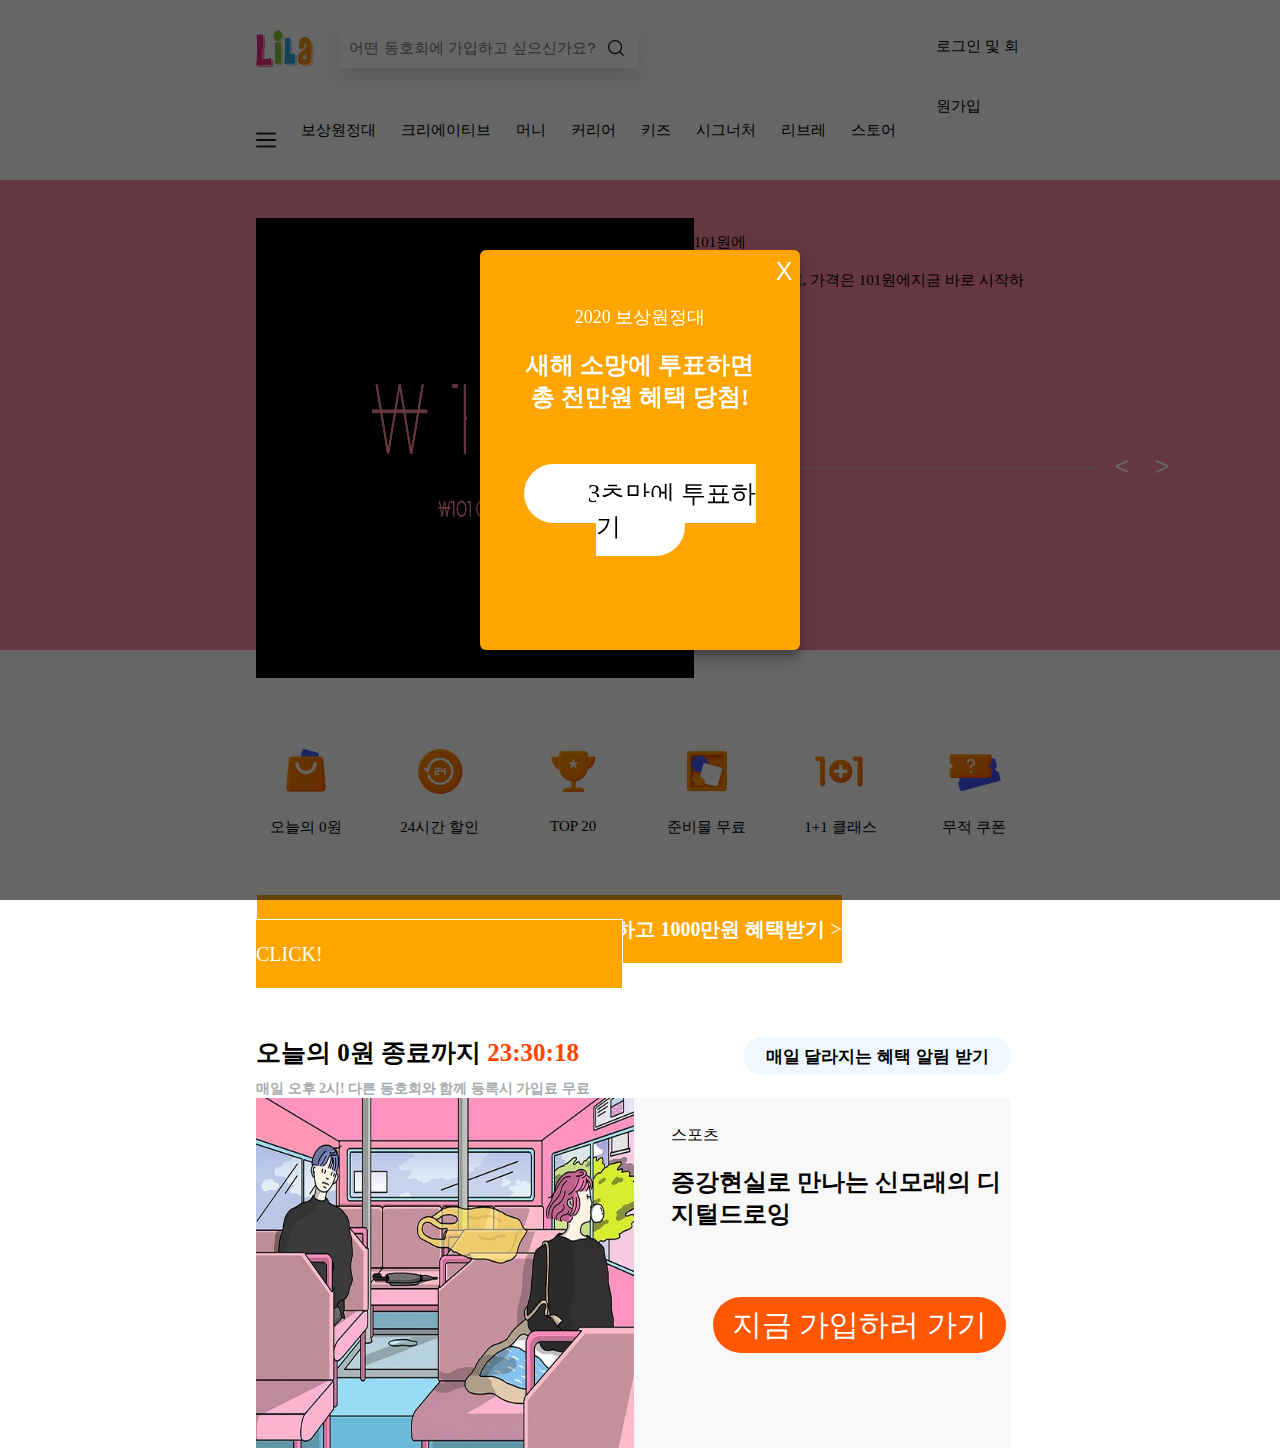
<file: lila/index.html>
<!DOCTYPE html>
<html lang="kr">
<head>
    <meta charset="UTF-8">
    <meta name="viewport" content="width=device-width, initial-scale=1.0">
    <link rel="stylesheet" type="text/css" href="headerfooter.css">
    <link rel="stylesheet" type="text/css" href="lila.css">
    <script defer src="carousel.js"></script>
    <script defer src="saleCount.js"></script>
    <script defer src="modal.js"></script>
    <title>LILA</title>
</head>
<body>
    <header>
        <h1><a href="#"><img class="mainLogo" src="img/lilaLg.png"></a></h1>
        <nav class="nav_left">
            <input placeholder="어떤 동호회에 가입하고 싶으신가요?"/>
        </nav>
        <nav class="nav_right">
          <ul>
            <li><a href="#">로그인 및 회원가입</a></li>
          </ul>
        </nav>
      </header>
      <section>
          <div class="firstModal f_hidden">
            <div class="fmd_overlay"></div>
              <div class="fmd_content">
                <button class="f_closeButton">X</button>
                <p>2020 보상원정대</p>
                <h2>새해 소망에 투표하면<br>총 천만원 혜택 당첨!</h2>
                <a href="#">3초만에 투표하기</a>
              </div>
          </div>
          <nav class="menu_nav">
            <h1><a href="#"><img class="menuIcon" src="img/menu.png"></a></h1>
            <p><a href="#">보상원정대</a></p>
            <p><a href="#">크리에이티브</a></p>
            <p><a href="#">머니</a></p>
            <p><a href="#">커리어</a></p>
            <p><a href="#">키즈</a></p>
            <p><a href="#">시그너처</a></p>
            <p><a href="#">리브레</a></p>
            <p><a href="#">스토어</a></p>
          </nav>
          <div class="slider">
            <div class="slider_item">
              <div class="slider_item1">
                <a href="#">
                  <img class="menuIcon" src="img/slide4.gif">
                  <p>101원에<br>준비해봤어요.<br><span>퀄리티는 그대로, 가격은 101원에지금 바로 시작하자!</span></p>
                </a>
                <div class="conatiner">
                  <h5>01 | 01</h5>
                  <div class="prog">
                      <div class="progs"></div>
                  </div>
                  <button class="prevBtn" onclick="setSlide('prev');">&lt;</button>
                  <button class="nextBtn" onclick="setSlide('next');">&gt;</button>
                </div>
              </div>
            </div>
            <div class="slider_item">
              <div class="slider_item2">
                <a href="#">
                  <img class="menuIcon" src="img/slide1.png">
                  <p>인기클래스 준비물<br>매일 선착순 무료!<br><span>준비물 보상 쿠폰 다운받으면 누구나 필수 준비물 0원</span></p>
                </a>
                <div class="conatiner">
                  <h5>01 | 02</h5>
                  <div class="prog">
                      <div class="progs"></div>
                  </div>
                  <button class="prevBtn" onclick="setSlide('prev');">&lt;</button>
                  <button class="nextBtn" onclick="setSlide('next');">&gt;</button>
                </div>
              </div>
            </div>
            <div class="slider_item">
              <div class="slider_item3">
                <a href="#">
                  <img class="menuIcon" src="img/slide5.png">
                  <p>마지막 최저가!<br>'동기부여 심리학'<br><span>월 24,000원!다짐한 모든 것을 성취하는 새해를 맞이하세요.</span></p>
                </a>
                <div class="conatiner">
                  <h5>01 | 03</h5>
                  <div class="prog">
                      <div class="progs"></div>
                  </div>
                  <button class="prevBtn" onclick="setSlide('prev');">&lt;</button>
                  <button class="nextBtn" onclick="setSlide('next');">&gt;</button>
                </div>
              </div>
            </div>
            <div class="slider_item">
              <div class="slider_item4">
                <a href="#">
                  <img class="menuIcon" src="img/slide2.png">
                  <p>1,259개 클래스<br>최대 73% 할인<br><span>아쉬운 올해를 보상하는 최대 규모 혜택 여행!</span></p>
                </a>
                <div class="conatiner">
                  <h5>01 | 04</h5>
                  <div class="prog">
                      <div class="progs"></div>
                  </div>
                  <button class="prevBtn" onclick="setSlide('prev');">&lt;</button>
                  <button class="nextBtn" onclick="setSlide('next');">&gt;</button>
                </div>
              </div>
            </div>
            <div class="slider_item">
              <div class="slider_item5">
                <a href="#">
                  <img class="menuIcon" src="img/slide3.png">
                  <p>역대최대할인!<br>빠르게 만나보세요!<br><span>내방에서 배우는 요가의 핵심! 지금바로 만나보세요.</span></p>
                </a>
                <div class="conatiner">
                  <h5>01 | 05</h5>
                  <div class="prog">
                      <div class="progs"></div>
                  </div>
                  <button class="prevBtn" onclick="setSlide('prev');">&lt;</button>
                  <button class="nextBtn" onclick="setSlide('next');">&gt;</button>
                </div>
              </div>
            </div>
          </div>
          <div class="index_content1">
            <ul class="main_point">
              <li><a href="#"><img src="img/img1.png"><p>오늘의 0원</p></a></li>
              <li><a href="#"><img src="img/img2.png"><p>24시간 할인</p></a></li>
              <li><a href="#"><img src="img/img3.png"><p>TOP 20</p></a></li>
              <li><a href="#"><img src="img/img4.png"><p>준비물 무료</p></a></li>
              <li><a href="#"><img src="img/img5.png"><p>1+1 클래스</p></a></li>
              <li><a href="#"><img src="img/img6.png"><p>무적 쿠폰</p></a></li>
            </ul>
          </div>
          <div class="index_content2">
            <a href="#">준비물까지 챙겨주는 리라 <span>지금 투표하고 1000만원 혜택받기</span> &gt; CLICK!</a>
          </div>
          <div class="index_content3">
            <div class="index_content3_title">
              <div id="counter">
                <span>오늘의 0원 종료까지&nbsp;</span>
                <p id="counter1"></p>
                <p>:</p>
                <p id="counter2"></p>
                <p>:</p>
                <p id="counter3"></p>
                <b>매일 오후 2시! 다른 동호회와 함께 등록시 가입료 무료</b>
              </div>
              <button class="n_openButton">매일 달라지는 혜택 알림 받기</button>
            </div>
            <div class="noticeModal n_hidden">
              <div class="nmd_overlay"></div>
                <div class="nmd_content">
                  <button class="n_closeButton">X</button>
                  <h2>새해 소망에 투표하면<br>총 천만원 혜택 당첨!</h2>
                  <a href="#" class="k_method">카카오로 3초 만에 시작하기</a><br><br><br>
                  <a href="#" class="ano_method">다른 방법으로 시작하기</a>
                </div>
            </div>
            <div class="index_content3_con">
              <img src="img/free.jpg">
              <div>
                <p>스포츠</p>
                <h2>증강현실로 만나는 신모래의 디지털드로잉</h2>
                <a href="#">지금 가입하러 가기</a>
              </div>
            </div>
          </div>
          <div class="index_content4">

          </div>
      </section>
</body>
</html>
</file>
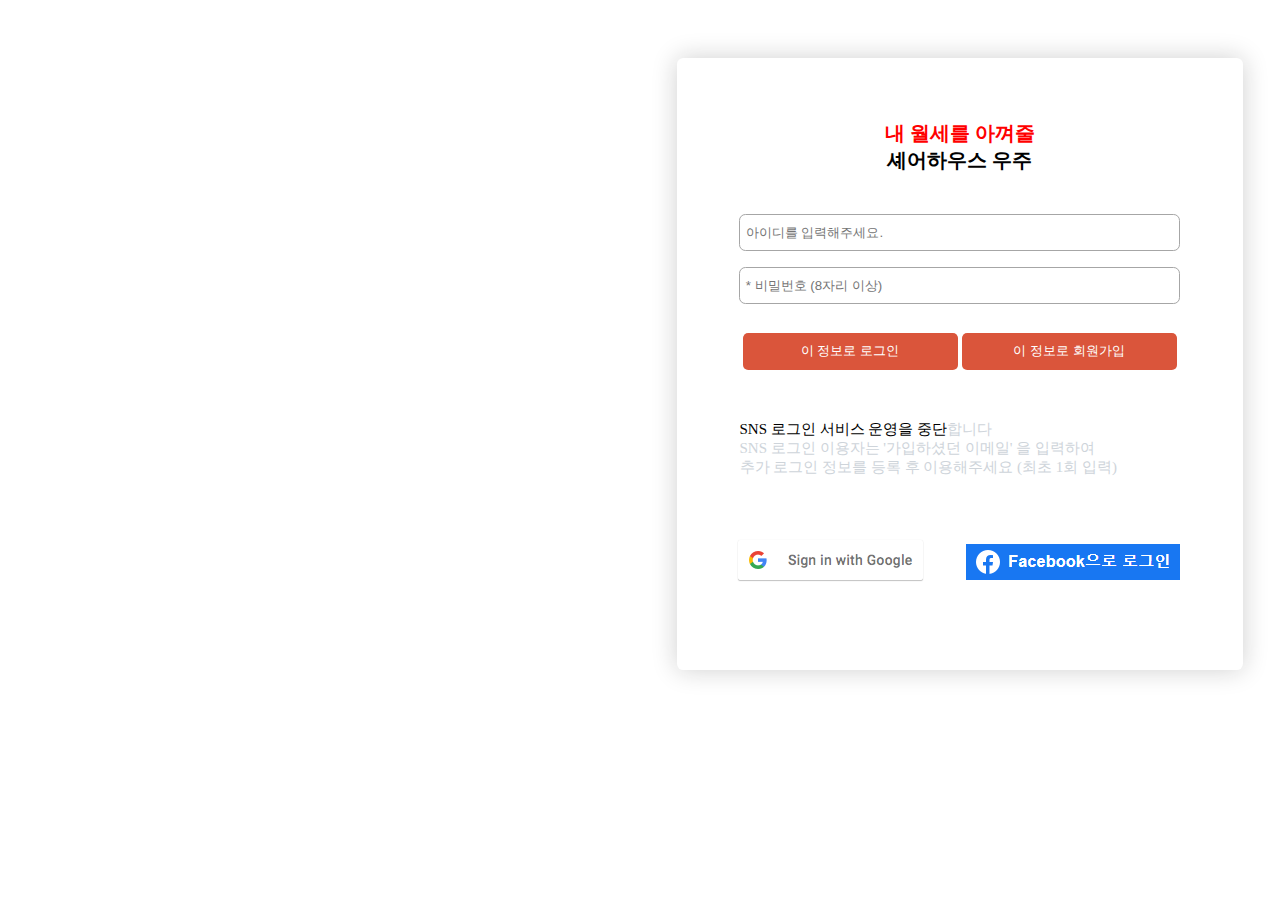
<file: ezincLunch/loginSignup.html>
<!DOCTYPE html>
<html lang="ko">
<head>
    <meta charset="UTF-8">
    <meta name="viewport" content="width=device-width, initial-scale=1.0">
    <!-- <link rel="shortcut icon" href="/img/lilaLg.png" type="image/x-icon"/> -->
    <link rel="stylesheet" type="text/css" href="login.css">
    <script src="https://ajax.googleapis.com/ajax/libs/jquery/3.5.1/jquery.min.js"></script>
    <script defer src="loginSignup.js"></script>
    <title>점심추천서비스</title>
</head>
<body>
    <main id ="login__main">
        <section class="form">
            <div class="join__box">
            <div class="join__title">
                <b>내 월세를 아껴줄 </b>
            </div>
            <div class="join__title2">
                <b> 셰어하우스 우주</b>
            </div>
            <div>
                <div class="username__check">
                    <input id="username" type="text" name="username" value="" class="text-input" placeholder=" 아이디를 입력해주세요." required="required"/>
                </div>
                <input id="password" placeholder=" * 비밀번호 (8자리 이상)" class="text-input1" type="password" name="password" required="required"/>
                <div id="signup_form"></div>
                <div id="btn__goup">
                    <button id="login_btn" class="btn1" onclick="javascript:loginProc()">이 정보로 로그인</button>
                    <button id="signup_btn" class="btn2" onclick="javascript:signup()">이 정보로 회원가입</button>
                </div>
            </div>
            <div class="text__notice">
                <span style="color: black;"> SNS 로그인 서비스 운영을 중단</span>합니다
                <div>SNS 로그인 이용자는 '가입하셨던 이메일' 을 입력하여</div>
                <div>추가 로그인 정보를 등록 후 이용해주세요 (최초 1회 입력)</div>
            </div>
            <div class="social_login">
                <div class="googleLogin">
                    <a href="/oauth2/authorization/google"><img src="img/googlebtn.png"></a>
                </div>
                <div class="facebookLogin">
                    <a href="/oauth2/authorization/facebook"><img src="img/facebookbtn.png"></a>
                </div>
            </div>
            </div>
        </section>
    </main>
</body>
</html>
</file>
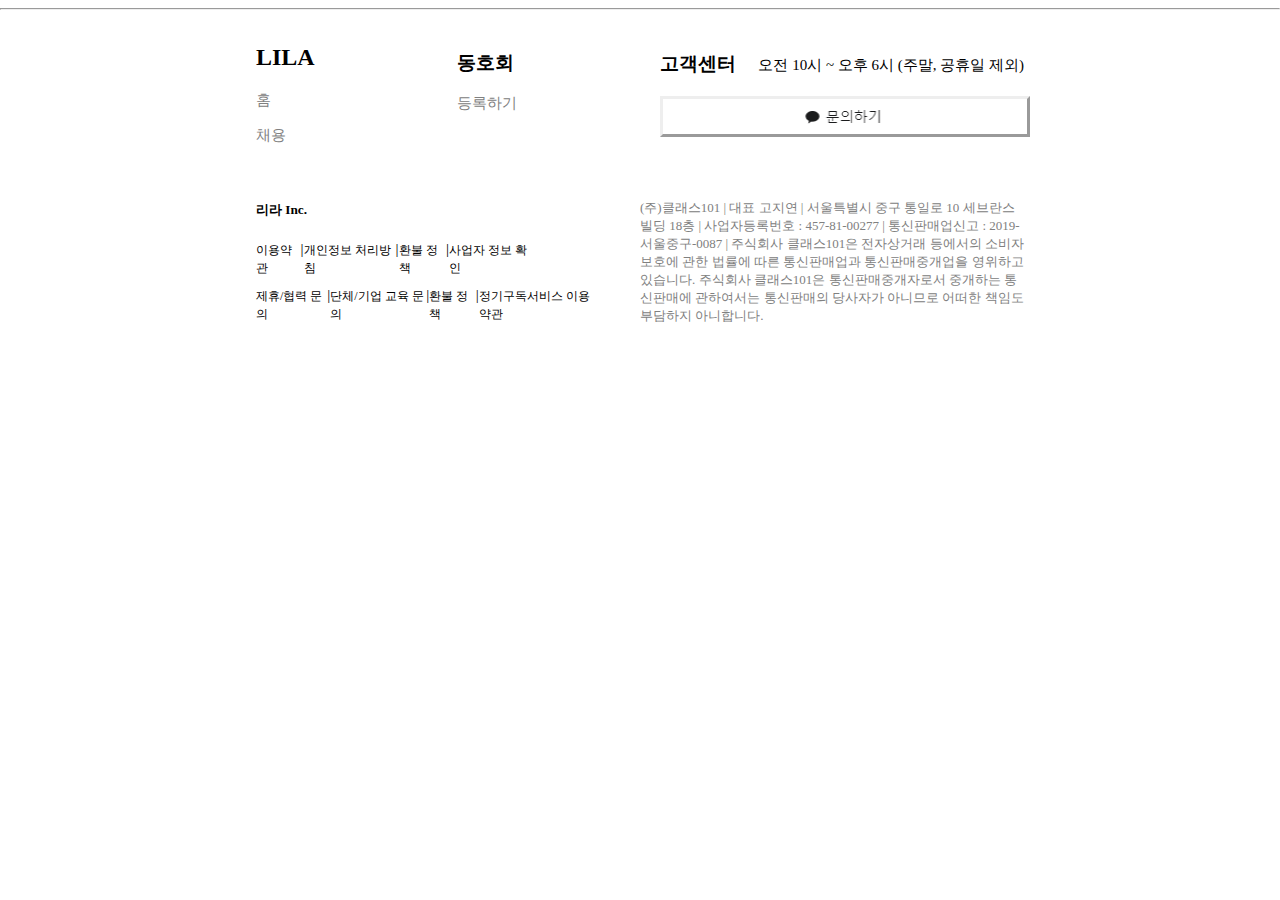
<file: lila/footer.html>
<!DOCTYPE html>
<html lang="en">
<head>
    <meta charset="UTF-8">
    <meta name="viewport" content="width=device-width, initial-scale=1.0">
    <link rel="stylesheet" type="text/css" href="headerfooter.css">
</head>
<body>
    <hr/>
    <footer>
        <div class="footer_top">
            <div class="ft_content1">
                <h2>LILA</h2>
                <p><a href="#">홈</a></p>
                <p><a href="#">채용</a></p>
            </div>
            <div class="ft_content2">
                <h3>동호회</h3>
                <p><a href="#">등록하기</a></p>
            </div>
            <div class="ft_content3">
                <h3>고객센터<span>&nbsp&nbsp&nbsp&nbsp&nbsp&nbsp오전 10시 ~ 오후 6시 (주말, 공휴일 제외)</span></h3>
                <a href="#"><img class="kakaoques" src="img/kakaoques.png"></a>
            </div>
        </div>
        <br>
        <div class="footer_bottom">
            <div class="fb_left">
                <h5>리라 Inc.</h5>
                <ul class="fb_left_top">
                    <li><a href="#">이용약관</a></li>
                    <li>|</li>
                    <li><a href="#">개인정보 처리방침</a></li>
                    <li>|</li>
                    <li><a href="#">환불 정책</a></li>
                    <li>|</li>
                    <li><a href="#">사업자 정보 확인</a></li>
                </ul>
                <ul class="fb_left_bottom">
                    <li><a href="#">제휴/협력 문의</a></li>
                    <li>|</li>
                    <li><a href="#">단체/기업 교육 문의</a></li>
                    <li>|</li>
                    <li><a href="#">환불 정책</a></li>
                    <li>|</li>
                    <li><a href="#">정기구독서비스 이용약관</a></li>
                </ul>
            </div>
            <div class="fb_right">
                <p>(주)클래스101 | 대표 고지연 | 서울특별시 중구 통일로 10 세브란스빌딩 18층 | 
                      사업자등록번호 : 457-81-00277 | 통신판매업신고 : 2019-서울중구-0087 | 
                      주식회사 클래스101은 전자상거래 등에서의 소비자보호에 관한 법률에 따른 
                      통신판매업과 통신판매중개업을 영위하고 있습니다.
                      주식회사 클래스101은 통신판매중개자로서 중개하는 통신판매에 관하여서는
                      통신판매의 당사자가 아니므로 어떠한 책임도 부담하지 아니합니다.</p>
            </div>
        </div>
    </footer>
</body>
</html>
</file>
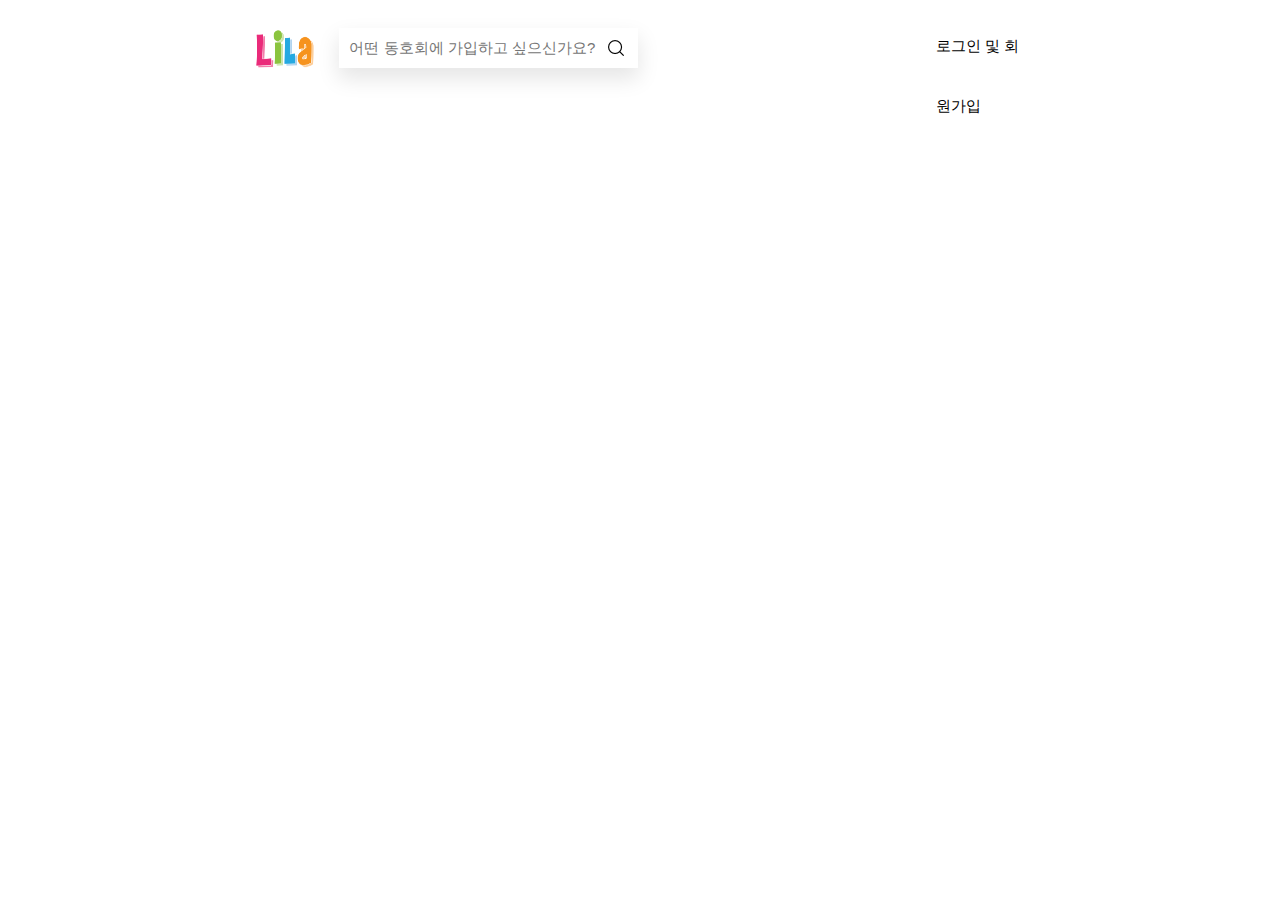
<file: lila/header.html>
<!DOCTYPE html>
<html lang="en">
<head>
    <meta charset="UTF-8">
    <meta name="viewport" content="width=device-width, initial-scale=1.0">
    <link rel="shortcut icon" href="img/lilaLg.png" type="image/x-icon"/>
    <link rel="stylesheet" type="text/css" href="headerfooter.css">
    <script src="https://code.jquery.com/jquery-3.2.1.min.js"></script>
    <title>리라</title>
</head>
<body>
    <header>
      <h1><a href="#"><img class="mainLogo" src="img/lilaLg.png"></a></h1>
      <nav class="nav_left">
          <input placeholder="어떤 동호회에 가입하고 싶으신가요?"/>
      </nav>
      <nav class="nav_right">
      	<ul>
          <li><a href="#">로그인 및 회원가입</a></li>
        </ul>
      </nav>
    </header>
</body>
</html>
</file>
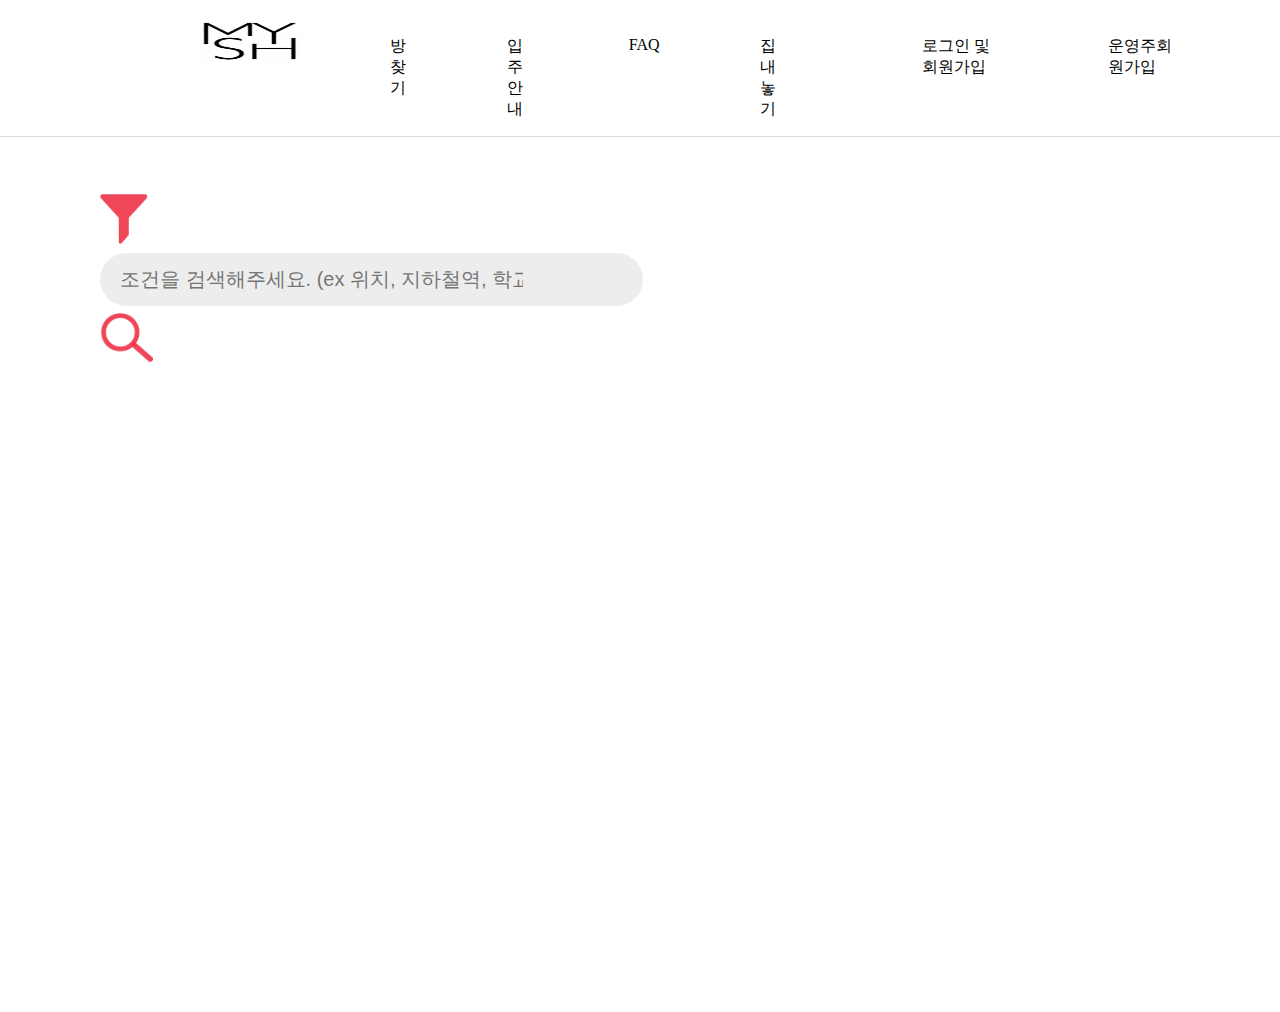
<file: woozoo/findRoom.html>
<!DOCTYPE html>
<html lang="en">
<head>
    <meta charset="UTF-8">
    <meta name="viewport" content="width=device-width, initial-scale=1.0">
    <link rel="shortcut icon" href="img/logo.png" type="image/x-icon"/>
    <link rel="stylesheet" type="text/css" href="test.css">
    <link rel="stylesheet" type="text/css" href="headerfooter.css">
    <!-- <script type="text/javascript" src="//dapi.kakao.com/v2/maps/sdk.js?appkey="></script> -->
    <title>Document</title>
</head>
<body>
    <header class="header">
        <h1><a href="#"><img class="mainLogo" src="img/logo.png"></a></h1>
        <nav>
          <ul>
            <li><span>방 찾기</span></li>
            <li><span>입주안내</li>
            <li><span>FAQ</li>
            <li><span>집 내놓기</li>
          </ul>
        </nav>
        <nav class="LoginAndJoin_Nav">
          <ul>
            <li> 로그인 및 회원가입 </li>
            <li> 운영주회원가입 </li>
          </ul>
        </nav>
      </header>

      <section>
        <div class="findRoom">
            <div class="findRoom_houseList">
            <div class="findRoom_houseList_nav">
                <img src="img/filter.png">
                <input type="text" placeholder="조건을 검색해주세요. (ex 위치, 지하철역, 학교명)">
                <img src="img/search.png">
            </div>
            <div class="findRoom_houseDetailList">
                  <h3></h3>
                  <ul>
                      <li>
                          <img>
                      </li>
                  </ul>
            </div>
          </div>
          <div id="map" class="findRoom_map">
          
          </div>
        </div>
  </section>
    </body>
    </html>
</file>
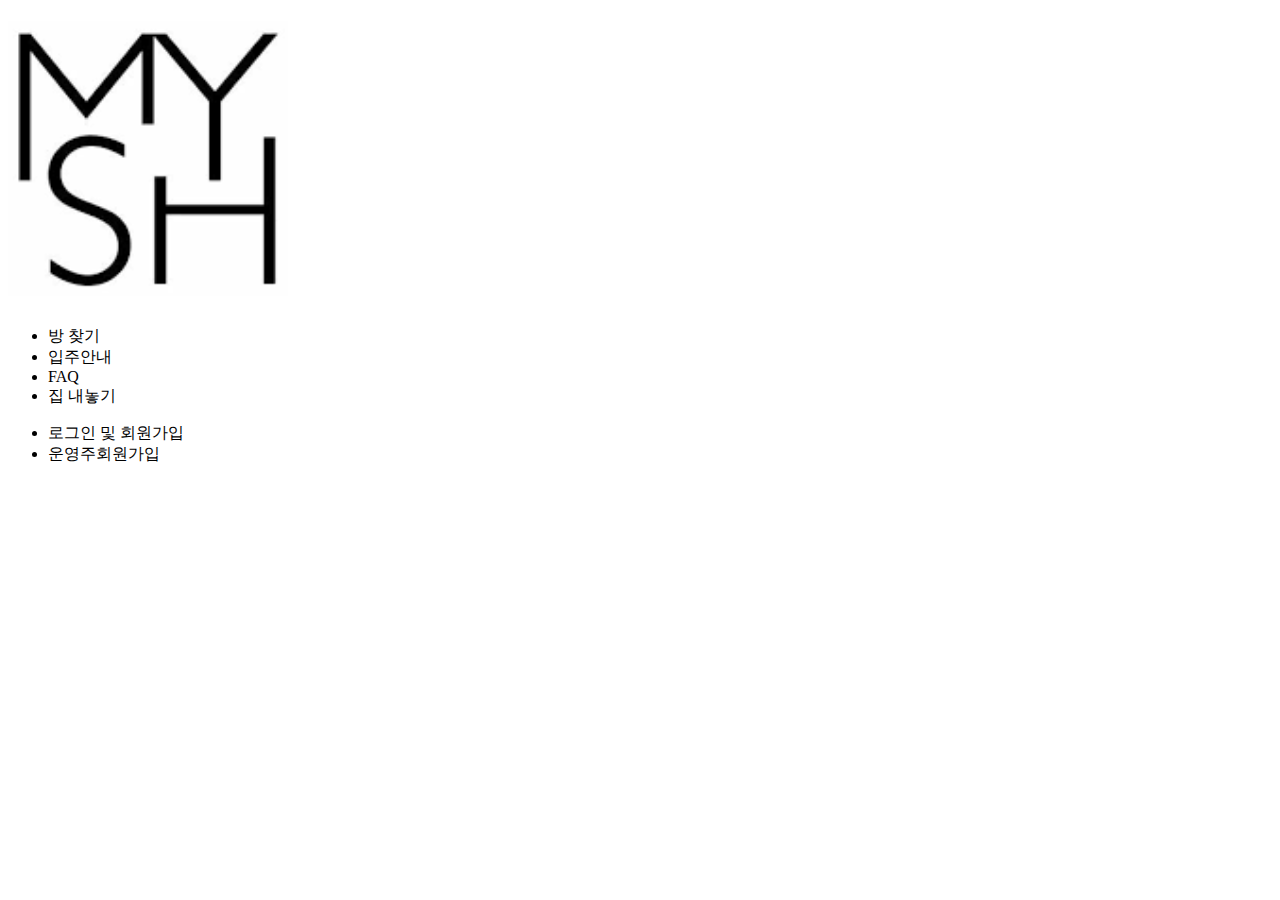
<file: woozoo/header.html>
<!DOCTYPE html>
<html lang="en">
<head>
<meta charset="UTF-8" />
<meta name="viewport" content="width=device-width, initial-scale=1.0" />
<link rel="shortcut icon" href="img/logo.png" type="image/x-icon"/>
<link rel="stylesheet" type="text/css" href="test.css">
<title>mySh</title>
</head>
    <header>
      <h1><a href="#"><img class="mainLogo" src="img/logo.png"></a></h1>
      <nav>
        <ul>
          <li><span>방 찾기</span></li>
          <li><span>입주안내</li>
          <li><span>FAQ</li>
          <li><span>집 내놓기</li>
        </ul>
      </nav>
      <nav class="nav2">
        <ul>
          <li> 로그인 및 회원가입 </li>
          <li> 운영주회원가입 </li>
        </ul>
      </nav>
    </header>
</html>
</file>
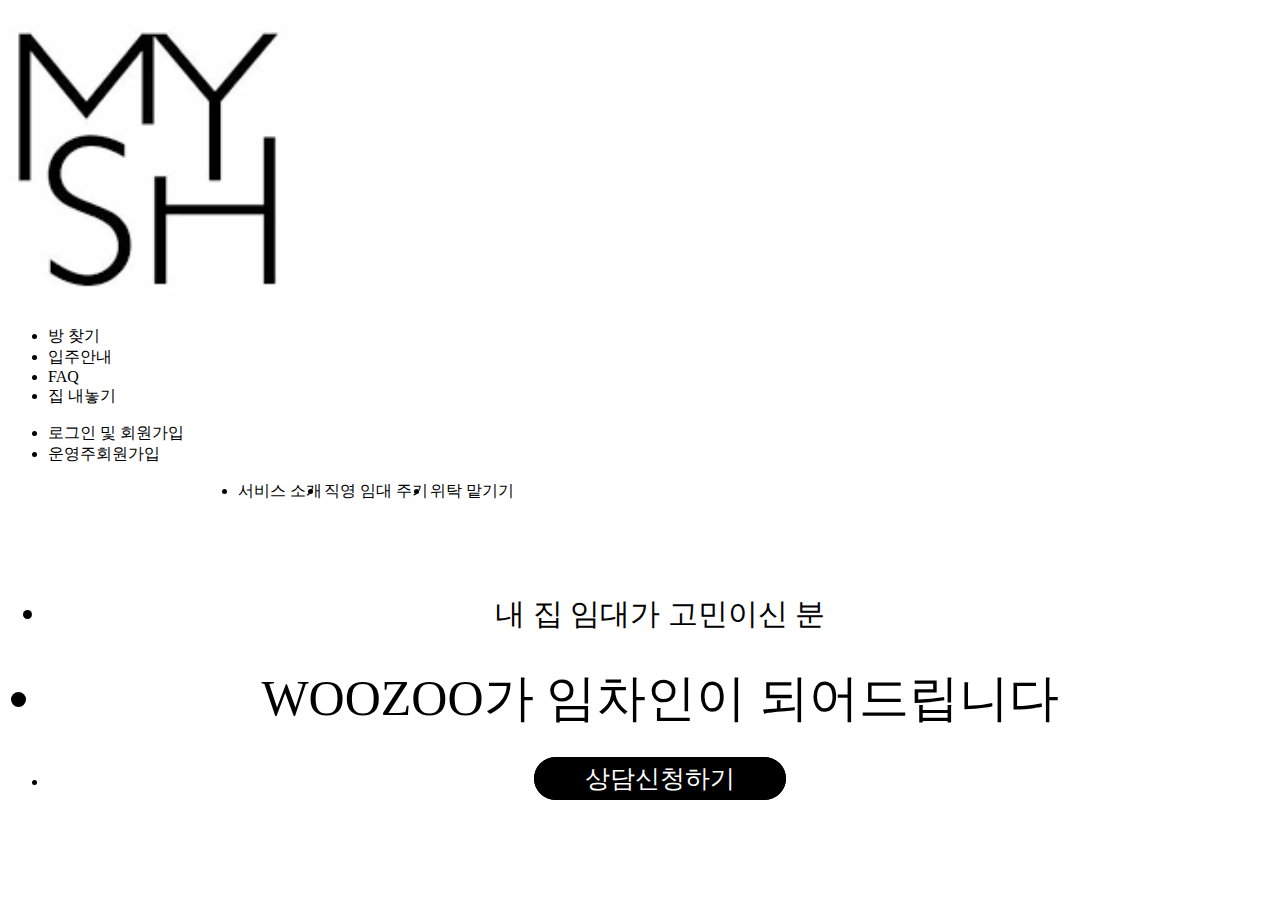
<file: woozoo/service.html>
<!DOCTYPE html>
<html lang="en">
<head>
    <meta charset="UTF-8">
    <meta name="viewport" content="width=device-width, initial-scale=1.0">
    <link rel="shortcut icon" href="img/logo.png" type="image/x-icon"/>
    <link rel="stylesheet" type="text/css" href="test.css">
    <title>Document</title>
</head>
<body>
    <header>
        <h1><a href="#"><img class="mainLogo" src="img/logo.png"></a></h1>
        <nav>
          <ul>
            <li><span>방 찾기</span></li>
            <li><span>입주안내</li>
            <li><span>FAQ</li>
            <li><span>집 내놓기</li>
          </ul>
        </nav>
        <nav class="LoginAndJoin_Nav">
          <ul>
            <li> 로그인 및 회원가입 </li>
            <li> 운영주회원가입 </li>
          </ul>
        </nav>
      </header>
      <nav class="PutOutRoom_Nav">
          <ul class="porN_list">
              <li>서비스 소개</li>
              <li>직영 임대 주기</li>
              <li>위탁 맡기기</li>
          </ul>
      </nav>
      <section>
          <div>
              <div class="directRent_banner">
                  <ul>
                      <li class="drb_text1">​내 집 임대가 고민이신 분</li>
                      <li class="drb_text2">WOOZOO가 임차인이 되어드립니다</li>
                      <li><a href="#" class="drb_link">상담신청하기</a></li>
                  </ul>
              </div>
          </div>
      </section>
</body>
</html>
</file>
<file: lila/headerfooter.css>
/* 공통 */
li, a {
  list-style: none;
  text-decoration: none;
  color: black;
  font-size: 15px;
}

body {
    margin: 0;
}

/* 헤더 */
header {
    display: flex;
    justify-content: space-between;
    margin: 0 20% 0 20%;
    height: 100px;
}

header h1 {
    width: 15%;
}

.mainLogo {
    width: 70%;
    height: 100%;
}

.nav_left {
    width: 100%;
    height: 100px;
    line-height: 6;
}

.nav_left input {
    width: 50%;
    height: 20%;
    font-size: 15px;
    padding: 10px;
    box-shadow: 0px 10px 21px 1px rgba(0, 0, 0, 0.1);
    border: 0;
    background-image : url('img/search.png'); 
    background-position: 95%; 
    background-repeat: no-repeat;
}

input:focus {
    outline:none;
}

.nav_left li {
    margin: 0 30px 0 30px;
}

.nav_right {
    width: 23%;
}

.nav_right ul{
    display: flex;
    justify-content: space-between;
    line-height: 4;
}

/* 푸터 */
footer {
    padding: 2% 20% 2% 20%;
}

.footer_top {
    display: flex;
    justify-content: space-between;
}

.ft_content1 h2 {
    margin-top: 0;
}

.ft_content1 p a {
    font-weight: lighter;
    color: gray;
}

.ft_content2 h3 {
    margin-top: 10%;
}

.ft_content2 p a {
    font-weight: lighter;
    color: gray;
}

.ft_content3 h3 {
    margin-top: 2%;
}

.ft_content3 h3 span {
    font-weight: lighter;
    font-size: 15px;
}

.ft_content3 a img {
    width: 100%;
    border: outset;
}

.footer_bottom {
    display: flex;
    justify-content: space-between;
}

.fb_left {
    width: 45%;
}

.fb_left_top {
    display: flex;
    justify-content: space-between;
    padding-left: 0;
    width: 80%;
    margin: 5px 0 5px 0;
}

.fb_left ul li a {
    font-size: 12px;
}

.fb_left_bottom {
    display: flex;
    justify-content: space-between;
    padding-left: 0;
    width: 100%;
    margin: 10px 0 5px 0;
}

.fb_right {
    margin-top: 1%;
    width: 50%;
    font-size: 13px;
    color: gray;
}
</file>
<file: lila/lila.css>
@charset "UTF-8";

/* 메인 페이지 S */
/* 최초 모달 S */
.firstModal{
  position: fixed;
  top: 0; left: 0;
  width: 100%; height: 100%;
  display: flex;
  justify-content: center;
  align-items : center;
  z-index: 100;
  opacity: 100;
}

.fmd_overlay {
  background-color: rgba(0, 0, 0, 0.6);
  width: 100%; height: 100%;
  position: absolute;
}

.fmd_content {
  width: 25%;
  height: 400px;
  position: relative;
  background-color: orange;
  text-align: center;
  border-radius: 6px;
  box-shadow: 0 10px 20px rgba(0,0,0,0.20), 0 6px 6px rgba(0, 0, 0, 0.20);
  color: white;
}

.fmd_content p {
  font-size: 18px;
}

.fmd_content h2 {
  margin-bottom: 20%;
}

.fmd_content a {
  background-color: white;
  font-size: 25px;
  padding: 5% 20% 5% 20%;
  border-radius: 40px;
}

.f_closeButton {
  margin-left: 90%;
  margin-top: 2%;
  background-color: orange;
  border: 0;
  outline: 0;
  color: white;
  font-size: 25px;
}

.f_closeButton:hover {
  box-shadow: 0px 4px 21px 1px rgba(0, 0, 0, 0.1);
}

.f_hidden {
  display: none;
}
/* 최초 모달 E */

/* 메뉴바 S */
.menu_nav {
    display: flex;
    justify-content: space-between;
    width: 50%;
    margin-left: 20%;
}

.menu_nav p {
    line-height: 1.7;
}

.menu_nav h1 a img {
  width: 20px;
}
/* 메뉴바 E */

/* 캐러셀 S */
.slider {
  width: 100%;
  height: 500px;
  position: relative;
}

.slider_item {
  width: 100%;
  height: 470px;
  margin-top: 0;
  align-items: center;
  position: absolute;
  z-index: 0;
  opacity: 0;
  transition: opacity 0.5s ease-in-out;
}

.slider_item1 {
  display: flex;
  position: relative;
  height: 100%;
  background-color: #FC8BA1;
}

.slider_item2 {
  display: flex;
  height: 100%;
  background-color: #3360FF;
}

.slider_item3 {
  display: flex;
  height: 100%;
  background-color: #BE1767;
}

.slider_item4 {
  display: flex;
  height: 100%;
  background-color: #3D50F7;
}

.slider_item5 {
  display: flex;
  height: 100%;
  background-color: #F15F79;
}

.slider_item a {
  display: flex;
  margin: 3% 20% 10% 20%;
}

.slider_item img {
  width: 57%;
  height: 460px;
}

.slider_item strong {
  font-size: 35px;
  margin: 2% 0 0 5%;
  color: white;
}

.slider_item strong span {
  font-size: 15px;
  color: #FECDD6;
}

.showing{
  z-index: 1;
  opacity: 1;
}

.conatiner{
  display: flex;
  margin: 20% 0 0 57.5%;
  position: absolute;
}

.conatiner h5 {
  width: 15%;
}

/* 프로그레스바 S */
.prog{
  width: 350px;
  height: 1px;
  background: rgb(206, 197, 197);
  margin-top: 31px;
}

.progs{
  width: 0;
  height: 1px;
  background: black;
  color:white;
  text-align: center;
  line-height: 50px;
}
/* 프로그레스바 E */

/* 프로그레스바 좌우버튼 S */
.prevBtn {
  height: 30px;
  margin: 3.5% 3% 3.5% 3%;
  color: white;
  font-size: 25px;
  background-color: transparent !important;
  border-color: transparent;
  border: none;
  outline: 0;
}

.prevBtn:hover {
  box-shadow: 0px 4px 21px 1px rgba(0, 0, 0, 0.1);
}

.nextBtn {
  height: 30px;
  margin-top: 3.5%;
  color: white;
  font-size: 25px;
  background-color: transparent !important;
  border-color: transparent;
  border: none;
  outline: 0;
}

.nextBtn:hover {
  box-shadow: 0px 4px 21px 1px rgba(0, 0, 0, 0.1);
}
/* 프로그레스바 좌우버튼 E */
/* 캐러셀 E */

.index_content1 {
  margin: 5% 20% 0 20%;
}

.main_point {
  display: flex;
  justify-content: space-between;
  padding-left: 0;
  width: 100%;
}

.main_point li {
  width: 13%;
  text-align: center;
}

.main_point li a img {
  width: 60%;
}

.index_content2 {
  margin: 5% 20% 0 20%;
}

.index_content2 a {
  padding: 3% 39% 3% 5%;
  background-color: orange;
  border: 1px solid;
  font-size: 20px;
  color: white;
  font-weight: lighter;
}

.index_content2 a span {
  font-weight: bold;
}

/* 카운트다운 S */
#counter {
  display: flex;
  position: relative;
  font-size: 25px;
  font-weight: bolder;
}

#counter span {
  margin: auto;
  color: black;
}

#counter p {
  margin: auto;
  color: orangered;
  font-size: 25px;
}

#counter b {
  position: absolute;
  top: 50px;
  margin: 0;
  color: #A7ABAD;
  font-size: 14px;
  width: 120%;
}
/* 카운트다운 E */

.index_content3 {
  margin: 5% 21% 0 20%;
}

.index_content3_title {
  display: flex;
  justify-content: space-between;
}

.index_content3_title button {
  border: 0;
  outline: 0;
  border-radius: 40px;
  margin-top: 1%;
  padding: 1% 3%;
  font-size: 17px;
  font-weight: bolder;
  background-color: aliceblue;
}

.index_content3_title button:hover {
  cursor: pointer;
  background-color: #DDDDE1;
}

/* 혜택알림 모달 S */
.noticeModal {
  position: fixed;
  top: 0; 
  left: 0;
  width: 100%; height: 100%;
  display: flex;
  justify-content: center;
  align-items : center;
  z-index: 90;
  opacity: 90;
}

.nmd_overlay {
  background-color: rgba(0, 0, 0, 0.6);
  width: 100%; height: 100%;
  position: absolute;
}

.nmd_content {
  width: 25%;
  height: 400px;
  position: relative;
  background-color: white;
  text-align: center;
  border-radius: 6px;
  box-shadow: 0 10px 20px rgba(0,0,0,0.20), 0 6px 6px rgba(0, 0, 0, 0.20);
  color: black;
}

.nmd_content h2 {
  margin-bottom: 20%;
}

.k_method {
  background-color: #FFE812;
  font-size: 20px;
  border-radius: 5px;
  padding: 3% 10%;
}

.k_method:hover {
  background-color: #fdf706;
}

.ano_method {
  background-color: #f8f8fa;
  font-size: 20px;
  border-radius: 5px;
  padding: 3% 14%;
}

.ano_method:hover {
  background-color: #c0c0c0;
}

.n_closeButton {
  margin-left: 90%;
  margin-top: 2%;
  background-color: white;
  border: 0;
  outline: 0;
  color: black;
  font-size: 25px;
}

.n_closeButton:hover {
  box-shadow: 0px 4px 21px 1px rgba(0, 0, 0, 0.1);
}

.n_hidden {
  display: none;
}
/* 혜택알림 모달 E */

.index_content3_con {
  display: flex;
  margin-top: 3%;
}

.index_content3_con img {
  width: 50%;
  height: 350px;
}

.index_content3_con div {
  background-color: #F8F8F9;
  width: 50%;
  height: 350px;
}

.index_content3_con div p {
  padding: 3% 0 0 10%;
}

.index_content3_con div h2 {
  padding: 0 0 0 10%;
  margin-bottom: 20%;
}

.index_content3_con div a {
  background-color: #FF5600;
  color: white;
  padding: 3% 5%;
  font-size: 30px;
  border-radius: 40px;
  margin-left: 21%;
}
</file>
<file: ezincLunch/login.css>
/*faq 시작*/

.mains {
    padding-bottom: 50px;
    display: flex;
    justify-content: center;
    list-style: none; 
    padding-top: 92px;
  }
  
  .sectionn {
    justify-content: center;
    width: 1200px;
    margin-top: 3rem;
    background: white;
  }
  
  .section2 {
      padding-top: 0;
  }
  
  .section3 {
      margin-top: -130px;
  }
  
  .tab__title {
    display: grid;
    grid-template-columns: auto auto;
    line-height: 4.5rem;
    grid-column-gap:0.5rem;
    color: #fff;
    font-size: 1.5rem;
    cursor: pointer;
    text-align: center;
     padding: 0px;
     margin: 0px;
   
  }
  .tab__title .faq1,
  .tab__title .faq2 {
    background-color: #fe605c;
    
  }
  
  .tab__title .faq2 {
    background-color: #d9d9d9;
  }
   
  
  .faq__faq {
    background-color: white;
    color: #010001;
    font-size: 1.5rem;  
  }
                                                      
  details {
    width: 1200px;
    margin-top: 1rem;
  }
  
  details > summary::-webkit-details-marker {
    display: none;
  }
  
  summary {
    display: block;
    border: 1px;
    border-style: solid;
    border-color: #eeeeee;
    cursor: pointer;
    background-color: #ffffff;
    padding: 1.5rem;
    font-size: 1rem;
    font-style: bold;
  }
  
  .faq__answer {
    border: 1px;
    border-style: solid;
    border-color: #dddddd;
    font-size: 20px;
    background-color: #f9f9f9;
    padding: 2rem;
  }
                                             /*faq 페이지끝*/
  .nav__service {
    display: grid;
    width: 100%;
    grid-template-columns: auto auto;
    justify-content: space-between;
    height: 62px;
  }
  
  .logo {
    width: 400px;
   display: grid;
    justify-content: center;
    font-size: 23px;
    margin: 22px 0 0 325px;
  }
  
  .menu ul {
    margin: 15px 470px 0 0;
    display: grid;
    grid-template-columns: auto auto auto;
    grid-gap: 30px;
    font-size: 16px;
    padding: 10px 0;
    text-decoration: none;
    color: #d9d9d9;
  }
  
  li a:hover{
   color: #e64e5d;
   cursor: pointer;
  }
  
  .li1{
    color:#e64e5d;
    cursor: pointer;
  }
  .noname {
    display: block;
    height: 559px;
    border-top: 1px solid #dddddd;
    background-image: url("/img/serviceInfoMain.png");
  
  }
  main section {
    text-align: center;
    height: 230px;
  }
  
  section ul {
    line-height: 1.9em;
  }
  .sec__title1 {
    font-weight: bold;
  }
  .sec__content {
    font-size: 17px;
    color: #6f6f6f;
  }
  .ddd {
    display: flex;
    justify-content: center;
    height: 290px;
  }
  .Card {
    display: grid;
    grid-template-columns: 1fr 1.8fr;
    height: 230px;
    width: 980px;
    background: #f8f8f8;
    padding: 20px 20px 4px 20px;
  }
  .sec__img1 {
    background-image: url("/img/lease.png");
    width: 315px;
    height: 215px;
  }
  .sec__img2 {
    background-image: url("/img/consign.png");
    width: 315px;
    height: 215px;
  }
  
  .card__title {
    display: block;
    width: 100%;
    height: 2rem;
    margin: 10px 0 0 8px;
    color: #e64e5d;
    font-size: 23px;
  }
  
  .card__content {
    font-size: 19px;
    margin: 10px 0 0 7px;
    font-weight: bold;
  }
  .card__content1 {
    color: #202020;
    font-size: 17px;
    margin: 10px 0 0 7px;
  }
  .click1{
    background-color: #e64e5d;
    width: 115px;
    height: 30px;
    margin: 10px 0 0 7px ;
    font-size: 13px;
    text-align: center;
    line-height: 1.5rem;
    cursor: pointer;
    border-radius: 20px;
    color: #ffffff; 
  }
  /* 로그인 페이지 css*/
   .form {
          display: grid;
          justify-content: center;
        }
        .join__box {
          width: 450px;
          height: 550px;
          padding: 62px 58px 0 58px;
          background-color: #ffffff;
          position: relative;
          top: 50px;
          border-radius: 0.5vw;
          box-shadow: 0 0 26px 0px rgba(19, 19, 19, 0.2);
        }
        .join__title,
        .join__title2 {
          color: red;
          font-size: 20px;
        }
        .join__title2 {
          color: black;
          margin-bottom: 2.5rem;
        }
  
        .username__check {
          margin-bottom: 1rem;
        }
        .text-input,
        .text-input1 {
          width: 435px;
          height: 33px;
          border-radius: 0.5vw;
          border-width: 0.1px;
          border-style: solid;
          border-color: #a6a6a6;
        }
  
        .email-text {
          color: #a6a6a6;
        }
  
        .text-input1 {
          width: 435px;
          margin-bottom: 1.8rem;
        }
  
        #btn__goup button {
          width: 215px;
          height: 37px;
          border-radius: 0.4vw;
          border: 0.5px;
          background: #da553b;
          color: white;
          cursor: pointer;
          margin-bottom: 50px;
        }
  
        .text__notice {
          text-align: start;
          color: #ced4da;
          font-size: 15px;
          margin-left: 5px;
        }
         #login__main { 
          width: 1903px;
          height: 708px;
        }
        
        .social_login {
            display: flex;
            padding-top: 60px;
        }
        
        .googleLogin {
            padding-right: 40px;
        }
        
        .facebookLogin a img {
            padding-top: 7px;
        }
</file>
<file: woozoo/test.css>
/* �꽮�뀡 */
.main_banner {
  background-image: url("/img/main_banner.jpg");
  background-size: 100%;
  width: 100%;
  height: 450px;
}

.banner_content {
  padding-top: 5%;
}

.banner_content h3 {
  text-align: center;
  margin: 0 auto;
  font-size: 60px;
  padding: 0 570px 50px 600px;
  color: rgb(250, 248, 248);
}

.banner_content input {
  margin-left: 35%;
  width: 30%;
  padding: 15px 10px 15px 20px;
  font-size: 20px;
  border: 1px;
  border-radius: 2em;
}

.search_banner_area {
  padding: 80px 350px 100px 350px;
}

.search_banner {
  border: 2px solid;
  border-radius: 1em;
  padding: 50px 200px 50px 200px;
  text-align: center;
}

.search_banner a {
  border: 2px solid;
  border-radius: 5px;
  padding: 4px 30px 4px 30px;
  text-decoration: none;
}

.main_content1 h1 {
  text-align: center;
  padding-bottom: 50px;
}

.main_content1_list {
  display: flex;
  padding: 0 350px 0 350px;
  flex-wrap: wrap;
  justify-content: flex-start;
}

.main_content1_list_item {
  box-shadow: 0px 4px 21px 1px rgba(0, 0, 0, 0.1);
  width: 28%;
  margin: 30px;
}

.main_content1_list_item img {
  width: 80px;
  height: 60px;
  padding: 10px 0 0 130px;
}

.main_content1_list_item h2 {
  font-size: 15px;
  color: rgb(114, 111, 111);
  font-weight: lighter;
  text-align: center;
}

.main_content1_list_item h2 strong {
  color: rgb(90, 87, 87);
  font-size: 26px;
  text-align: center;
}

.main_content2 {
  background-color: rgb(244, 244, 244);
  padding-bottom: 4%;
}

.main_content2 h2 {
  text-align: center;
  font-weight: lighter;
  font-size: 35px;
  padding-top: 100px;
}

.main_content2_list {
  padding: 20px 350px 0 315px;
}

.main_content2_list ul {
  display: flex;
}

.main_content2_list_item {
  width: 23%;
  height: 15%;
  margin: 0 10px 0 10px;
  box-shadow: 0px 4px 21px 1px rgba(0, 0, 0, 0.1);
}

.main_content2_list_item a img {
  width: 100%;
  height: 150px;
}

.main_content2_list_item h4 {
  display: flex;
  justify-content: space-between;
}

.main_content2_list_item h4 img {
  width: 20%;
  height: 15%;
}

.main_content2_more {
  text-align: center;
  padding: 30px 350px 30px 350px;
}

.main_content2_more a {
  font-size: 20px;
  color: aliceblue;
  border: 1px;
  border-radius: 1em;
  padding: 3px 50px 3px 50px;
  background-color: rgb(90, 87, 87);
}

.main_content3 {
  padding: 10px 350px 10px 350px;
  display: flex;
}

.main_content3 img {
  width: 50%;
  padding: 0 10px 0 10px;
}

/* 諛� �궡�넃湲� nav*/
.PutOutRoom_Nav {
  margin: 10px 60% 10px 15%;
}

.porN_list {
  display: flex;
  justify-content: space-between;
}

.porN_list li a {
  text-decoration: none;
}

/* 吏곸쁺 �엫�� 二쇨린 */
.directRent_banner {
  background-image: url("https://static.wixstatic.com/media/bcffd4_726b63fbe9654e6ab44a5241ae3304c4~mv2.png/v1/fill/w_1903,h_380,al_c,q_90,usm_0.66_1.00_0.01/bcffd4_726b63fbe9654e6ab44a5241ae3304c4~mv2.webp");
  text-align: center;
  padding: 30px 0 60px 0;
}

.drb_text1 {
  font-size: 30px;
  padding: 30px 0 30px 0;
}

.drb_text2 {
  font-size: 50px;
  padding-bottom: 30px;
}

.drb_link {
  border: 1px solid;
  border-radius: 2em;
  border-color: black;
  padding: 7px 50px 7px 50px;
  font-size: 25px;
  background-color: black;
  color: rgb(255, 255, 255);
  text-decoration: none;
}

.directRent_content1 {
  text-align: center;
  padding: 40px 0 20px 0;
}

.directRent_content1 h4 {
  font-size: 25px;
  font-weight: lighter;
}

.directRent_content1 h2 {
  font-size: 40px;
  font-weight: normal;
}

.directRent_content2_list {
  display: flex;
  justify-content: space-between;
  width: 100%;
  padding: 0;
}

.directRent_content2_list li {
  border: 2px solid;
  border-color: rgb(240, 240, 240);
  background-color: rgb(240, 240, 240);
  width: 24%;
  padding: 100px 0 100px 0;
  text-align: center;
}

.directRent_content3 {
  padding: 70px 0 80px 0;
  text-align: center;
}

.directRent_content3 h4 {
  font-size: 25px;
  font-weight: normal;
}

.directRent_content3 h3 {
  font-size: 27px;
}

.directRent_content4 {
  text-align: center;
  padding: 50px 0 50px 0;
}

.directRent_content4 h4 {
  font-size: 25px;
  font-weight: lighter;
}

.directRent_content4 h2 {
  font-size: 30px;
  padding-bottom: 40px;
}

.directRent_content4_list {
  display: flex;
  justify-content: center;
}

.directRent_content4_list li {
  padding: 50px 150px 50px 150px;
  border: 1px solid;
  border-color: rgb(240, 240, 240);
  box-shadow: 0px 4px 21px 1px rgba(0, 0, 0, 0.1);
  font-size: 22px;
}

.directRent_content4_list li span {
  font-size: 28px;
  font-weight: bolder;
}

.directRent_content4_list img {
  width: 10%;
  height: 10%;
  margin: 5% 20px 0 20px;
}

.directRent_content5 {
  margin: 50px 0 50px 0;
  background-color: rgb(240, 240, 240);
  text-align: center;
  font-size: 25px;
  padding-bottom: 50px;
}

.directRent_content5 h2 {
  font-weight: normal;
  padding-top: 100px;
}

.directRent_content5_list {
  display: flex;
  justify-content: center;
}

.directRent_content6 {
  padding: 50px 0 50px 0;
  text-align: center;
}

.directRent_content6 h3 {
  font-size: 30px;
  font-weight: normal;
}

.directRent_content6_list {
  display: flex;
  justify-content: center;
  padding-left: 0;
}

.directRent_content6_list h4 {
  font-size: 20px;
}

.directRent_content6_list li {
  width: 25%;
  font-size: 20px;
  margin: 1%;
  padding: 5%;
  box-shadow: 0px 4px 21px 1px rgba(0, 0, 0, 0.1);
}

.directRent_content7 {
  text-align: center;
  background-color: rgb(240, 240, 240);
  padding: 35px 0 35px 0;
  height: 320px;
}

.directRent_content7 h2 {
  font-weight: normal;
  font-size: 35px;
}

.directRent_content7_list {
  margin: 0 30% 0 30%;
  padding: 130px 0 50px 0;
  background-color: rgb(255, 255, 255);
  box-shadow: 0px 4px 21px 1px rgba(0, 0, 0, 0.1);
}

.directRent_content7 li {
  padding: 10px 0 70px 0;
}

.directRent_content7_list li input {
  width: 50%;
  padding: 10px 50px 10px 50px;
  font-size: 20px;
  text-align: center;
}

.directRent_content7 li a {
  text-decoration: none;
  font-size: 25px;
  border: 1px solid;
  border-radius: 2em;
  background-color: #e64e5d;
  color: rgb(255, 255, 255);
  padding: 5px 150px 5px 150px;
}

.directRent_content8 {
  margin: 400px 25% 100px 25%;
  text-align: center;
  font-size: 30px;
}

.directRent_content8_list {
  display: flex;
  justify-content: space-between;
}

.directRent_content9 {
  background-image: url("https://static.wixstatic.com/media/bcffd4_d52afa9d7c5d448cbbf290dd3bafabf8~mv2.png/v1/fill/w_1602,h_213,al_c,q_85/bcffd4_d52afa9d7c5d448cbbf290dd3bafabf8~mv2.webp");
  background-size: 100%;
  text-align: center;
  padding: 20px 0 50px 0;
}

.directRent_content9 h2 {
  font-size: 30px;
}

.directRent_content9 a {
  text-decoration: none;
  border: 2px solid;
  border-radius: 2em;
  padding: 5px 70px 5px 70px;
  font-size: 20px;
}

.findRoom {
  display: flex;
  justify-content: space-between;
  width: 100%;
  height: 875px;
}

.findRoom_houseList {
  width: 50%;
}

.findRoom_houseList_nav {
  position: fixed;
}

.findRoom_map {
  width: 50%;
  height: 100%;
}

.findRoom_houseList {
  padding-left: 100px;
}

.findRoom_houseList_nav {
  width: 45%;
  margin-top: 50px;
}

.findRoom_houseList_nav img {
  height: 50px;
  margin-top: 7px;
}

.findRoom_houseList_nav input {
  width: 70%;
  padding-top: -50px;
  vertical-align: top;
  margin-top: 5px;
  font-size: 20px;
  padding: 15px 120px 15px 20px;
  border-color: white;
  background-color: #ededed;
  border: 1px;
  border-radius: 3em;
}

.findRoom_houseDetailList {
  margin-top: 160px;
  margin-right: 40px;
}
</file>
<file: woozoo/headerfooter.css>
/* 怨듯넻 */
li,
a {
  list-style: none;
  text-decoration: none;
}

body {
  margin: 0;
}

/* �뿤�뜑 */
header {
  display: flex;
  justify-content: space-between;
  border-bottom: 1px solid;
  border-color: rgb(217, 217, 217);
}

header h1 {
  padding-left: 200px;
}

header ul {
  display: flex;
}

header ul li {
  padding: 20px 50px 0 50px;
}

.mainLogo {
  /* padding-left: 100px; */
  width: 100px;
  height: 40px;
}

.LoginAndJoin_Nav {
  padding-right: 51px;
}

/* �뫖�꽣 */
footer {
  padding-left: 400px;
  padding-right: 400px;
  background-color: #333333;
  color: rgb(139, 135, 135);
}

footer div img {
  padding: 6px 0 0 40px;
}

.footer_info1 {
  display: flex;
}

.footer_info1 ul {
  display: flex;
}

.footer_info1 ul li {
  padding: 0 10px 0 10px;
  color: rgb(214, 206, 206);
}

.footer_info2 {
  display: flex;
  font-size: 13px;
}

.footer_r1 {
  margin-left: 360px;
  font-size: 27px;
  border: 2px solid;
  border-color: rgb(214, 206, 206);
  border-radius: 1em;
}

.footer_r2 {
  display: flex;
  margin-left: 460px;
}

.footer_r2 img {
  width: 40px;
  height: 40px;
}
</file>
